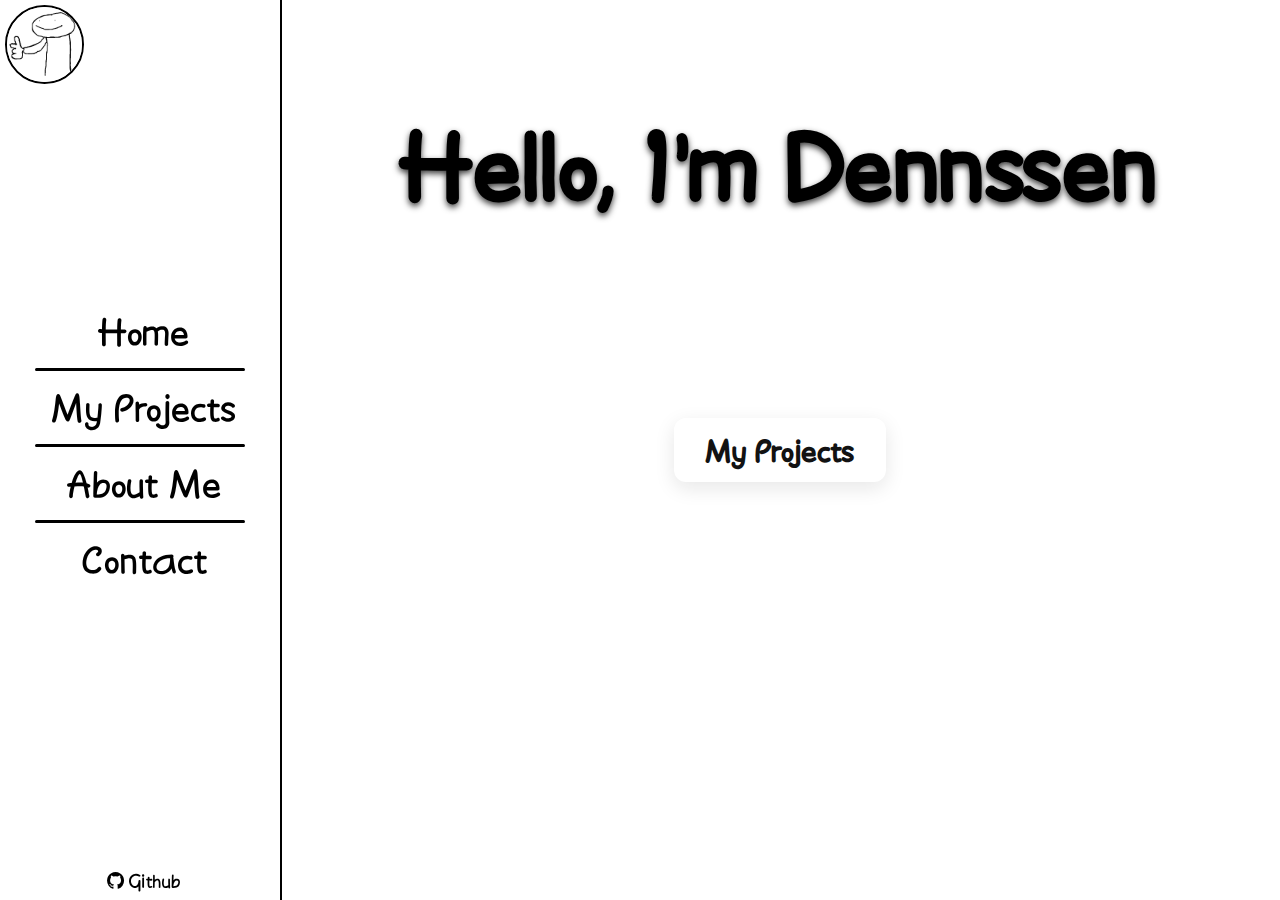
<file: index.html>
<!DOCTYPE html>
<html lang="en">

<head>
    <meta charset="UTF-8">
    <meta name="viewport" content="width=device-width, initial-scale=1.0">
    <link rel="stylesheet" href="index.css">
    <link rel="stylesheet" href="https://cdnjs.cloudflare.com/ajax/libs/font-awesome/4.7.0/css/font-awesome.min.css">
    <title>Dennssen | Portfolio</title>
</head>

<body>
    <div class="sidenav">
        <img src="Assets/Images/Profile Picture.png" alt="Profile Picture">
        <a href="index.html" style="margin-top: 100%;">Home</a>
        <div class="seperator"></div>
        <a href="#">My Projects</a>
        <div class="seperator"></div>
        <a href="#">About Me</a>
        <div class="seperator"></div>
        <a href="#">Contact</a>
        <div id="bottom">
            <a href="https://github.com/dennssen"><i class="fa">&#xf09b;</i> Github</a>
        </div>
    </div>

    <div class="main">
        <h1>Hello, I'm Dennssen</h1>
        <div style="margin: 0 auto;">
            <a href="#">My Projects</a>
        </div>
    </div>
</body>

</html>
</file>
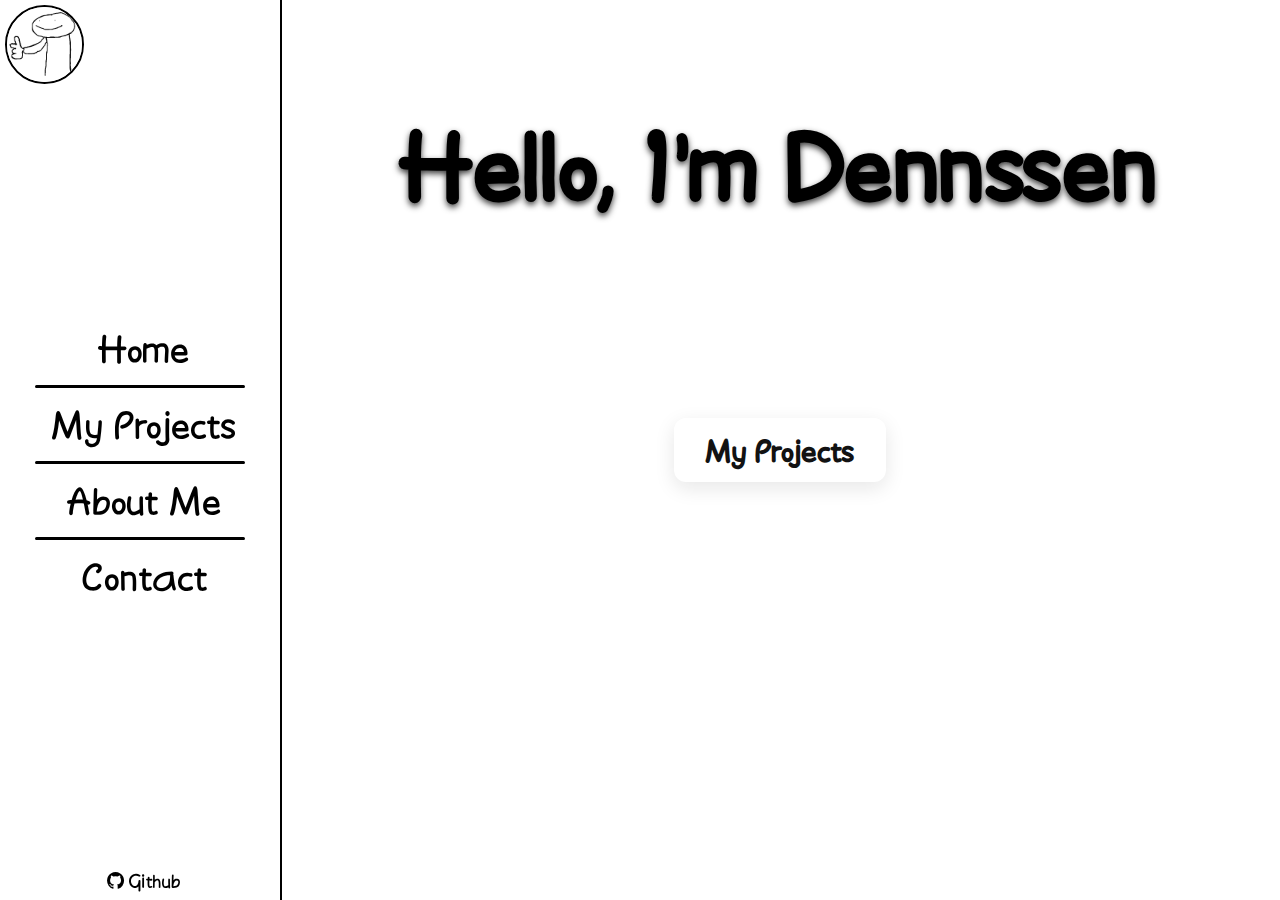
<file: Pages/Home/index.html>
<!DOCTYPE html>
<html lang="en">

<head>
    <meta charset="UTF-8">
    <meta name="viewport" content="width=device-width, initial-scale=1.0">
    <link rel="stylesheet" href="index.css">
    <link rel="stylesheet" href="https://cdnjs.cloudflare.com/ajax/libs/font-awesome/4.7.0/css/font-awesome.min.css">
    <title>Dennssen | Portfolio</title>
</head>

<body>
    <div class="sidenav">
        <a href="#"><img src="../../Assets/Images/Profile Picture.png" alt="Profile Picture"></a>
        <a href="index.html" style="margin-top: 100%;">Home</a>
        <div class="seperator"></div>
        <a href="../Projects/projects.html">My Projects</a>
        <div class="seperator"></div>
        <a href="#">About Me</a>
        <div class="seperator"></div>
        <a href="#">Contact</a>
        <div id="bottom">
            <a href="https://github.com/dennssen"><i class="fa">&#xf09b;</i> Github</a>
        </div>
    </div>

    <div class="main">
        <h1>Hello, I'm Dennssen</h1>
        <div style="margin: 0 auto;">
            <a href="../Projects/projects.html">My Projects</a>
        </div>
    </div>
</body>

</html>
</file>
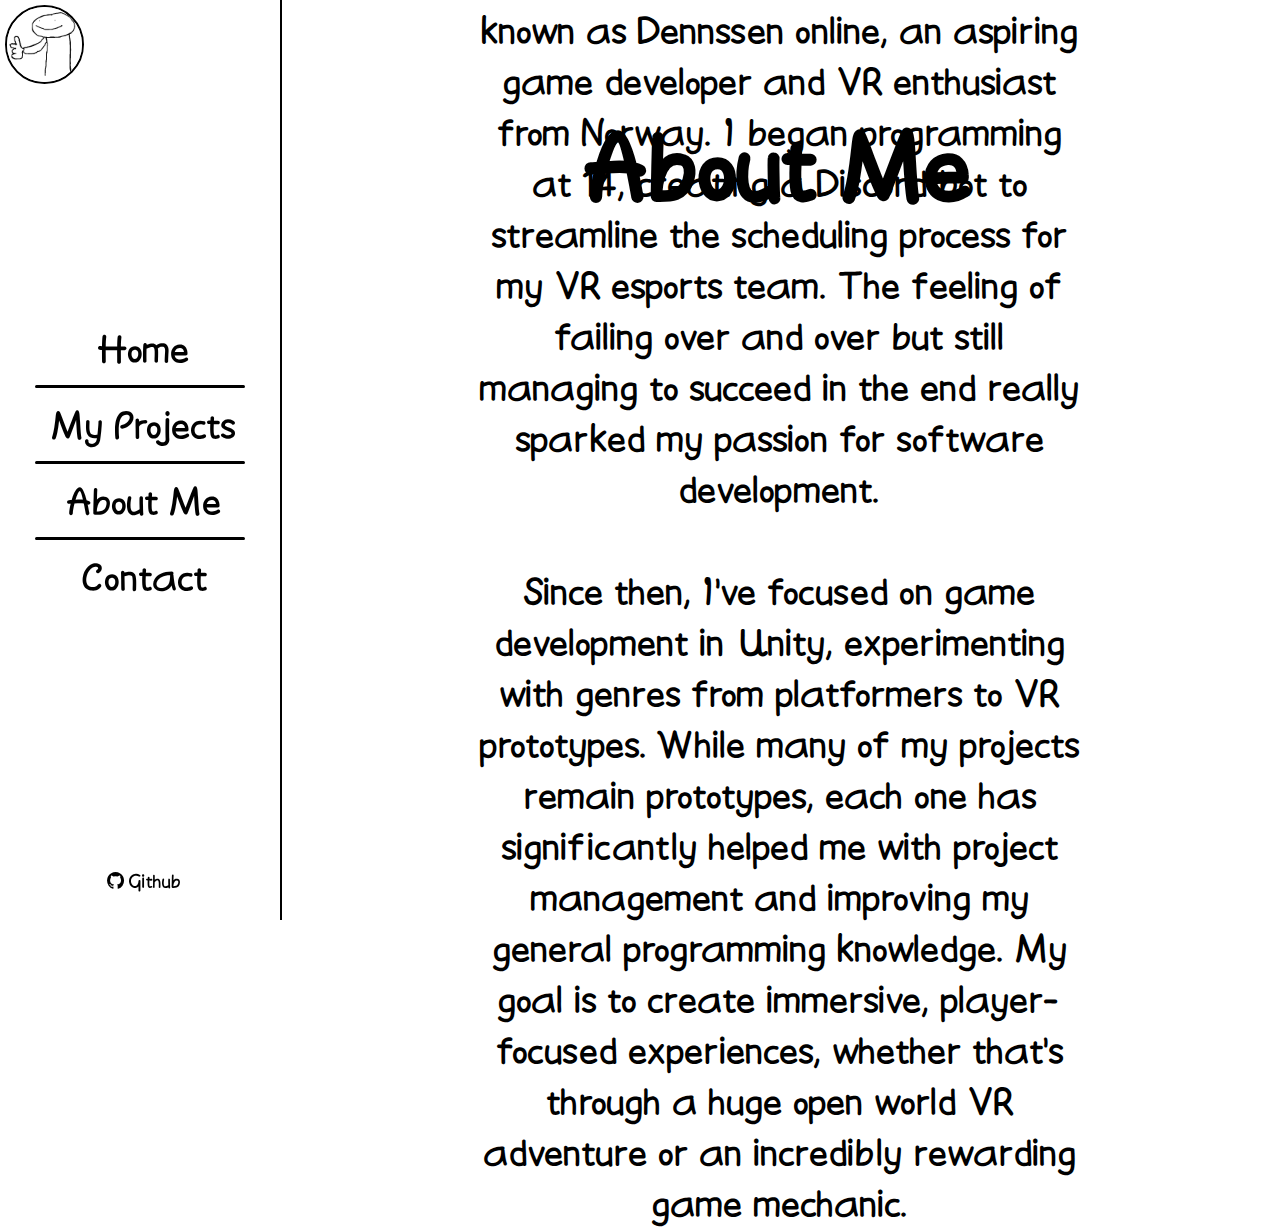
<file: Pages/About Me/aboutMe.html>
<!DOCTYPE html>
<html lang="en">

<head>
    <meta http-equiv="content-type" content="text/html; charset=UTF-8">
    <meta charset="UTF-8">
    <meta name="viewport" content="width=device-width, initial-scale=1.0">
    <link rel="stylesheet" href="aboutMe.css">
    <link rel="stylesheet" href="https://cdnjs.cloudflare.com/ajax/libs/font-awesome/4.7.0/css/font-awesome.min.css">
    <title>Dennssen | About Me</title>
</head>

<body>
    <div class="main">
        <h1>About Me</h1>
        <p>Hello! I'm Dennis Thomassen also known as Dennssen online, an aspiring game developer and VR enthusiast from
            Norway. I began programming at 14, creating a Discord bot to streamline the scheduling process for my VR
            esports team. The feeling of failing over and over but still managing to succeed in the end really sparked
            my passion for software development. <br> <br> Since then, I've focused on game development in Unity,
            experimenting with genres from platformers to VR prototypes. While many of my projects remain prototypes,
            each one has significantly helped me with project management and improving my general programming knowledge.
            My goal is to create immersive, player-focused experiences, whether that's through a huge open world VR
            adventure or an incredibly rewarding game mechanic.</p>
    </div>
    <div class="sidenav">
        <a href="aboutMe.html"><img src="../../Assets/Images/Profile Picture.png" alt="Profile Picture"></a>
        <a href="../../index.html" style="margin-top: 100%;">Home</a>
        <div class="seperator"></div>
        <a href="../Projects/projects.html">My Projects</a>
        <div class="seperator"></div>
        <a href="aboutMe.html">About Me</a>
        <div class="seperator"></div>
        <a href="../Contact/contact.html">Contact</a>
        <div id="bottom">
            <a href="https://github.com/dennssen"><i class="fa"></i> Github</a>
        </div>
    </div>

</body>

</html>
</file>
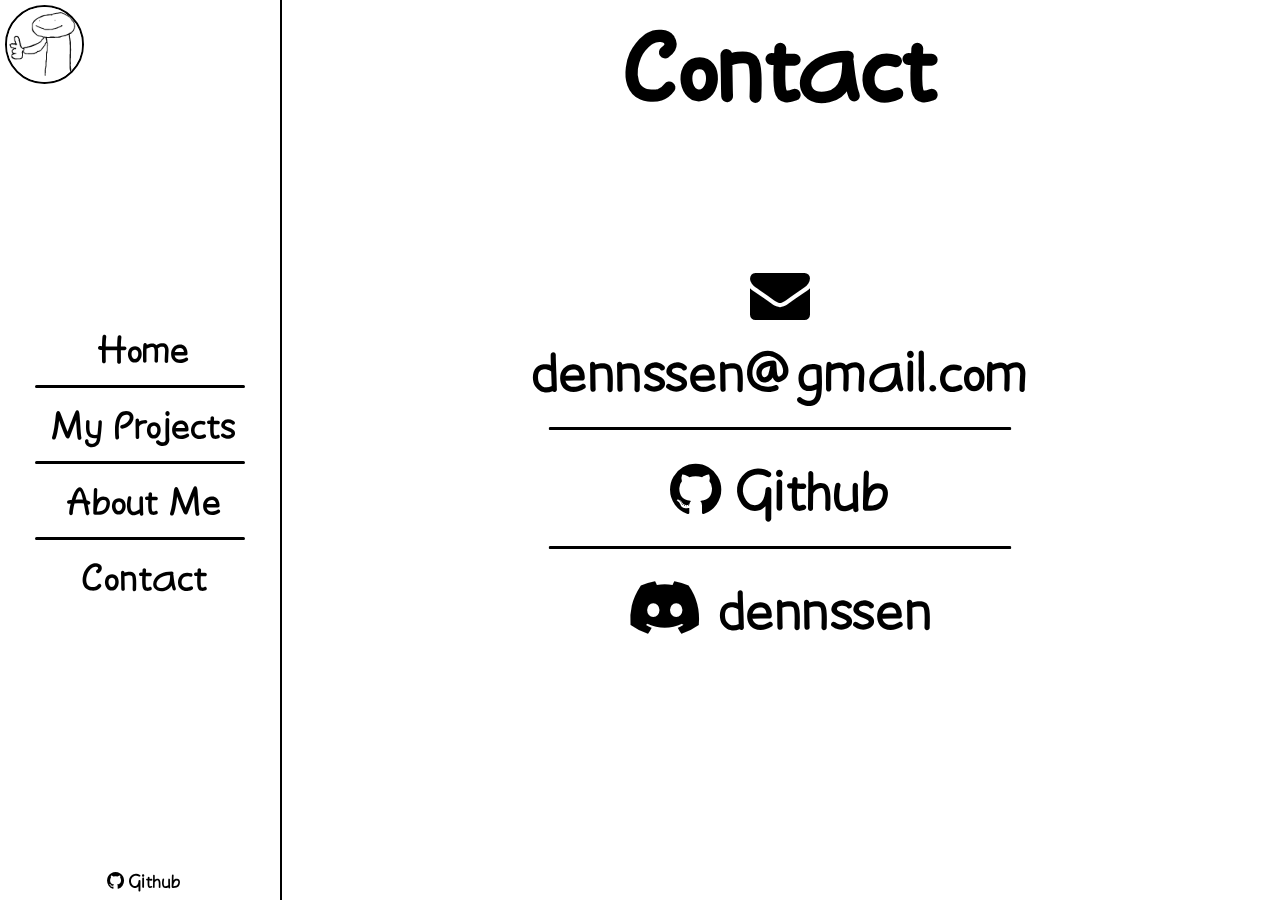
<file: Pages/Contact/contact.html>
<!DOCTYPE html>
<html lang="en">

<head>
    <meta charset="UTF-8">
    <meta name="viewport" content="width=device-width, initial-scale=1.0">
    <link rel="stylesheet" href="contact.css">
    <link rel="stylesheet" href="https://cdnjs.cloudflare.com/ajax/libs/font-awesome/6.7.2/css/all.min.css">
    <link rel="stylesheet" href="https://cdnjs.cloudflare.com/ajax/libs/font-awesome/4.7.0/css/font-awesome.min.css">
    <title>Dennssen | Contact</title>
</head>

<body>
    <div class="main">
        <h1>Contact</h1>
        <div class="contactList">
            <a href="mailto:dennssen@gmail.com"><i class="fa">&#xf0e0;</i> dennssen@gmail.com</a>
            <div class="seperator"></div>
            <a href="https://github.com/dennssen"><i class="fa fa-github"></i> Github</a>
            <div class="seperator"></div>
            <a href="https://discord.com/users/618826351033581608"><i class='fab'>&#xf392;</i> dennssen</a>
        </div>
    </div>
    <div class="sidenav">
        <a href="../About Me/aboutMe.html"><img src="../../Assets/Images/Profile Picture.png" alt="Profile Picture"></a>
        <a href="../../index.html" style="margin-top: 100%;">Home</a>
        <div class="seperator"></div>
        <a href="../Projects/projects.html">My Projects</a>
        <div class="seperator"></div>
        <a href="../About Me/aboutMe.html">About Me</a>
        <div class="seperator"></div>
        <a href="contact.html">Contact</a>
        <div id="bottom">
            <a href="https://github.com/dennssen"><i class="fa fa-github"></i> Github</a>
        </div>
    </div>
</body>

</html>
</file>
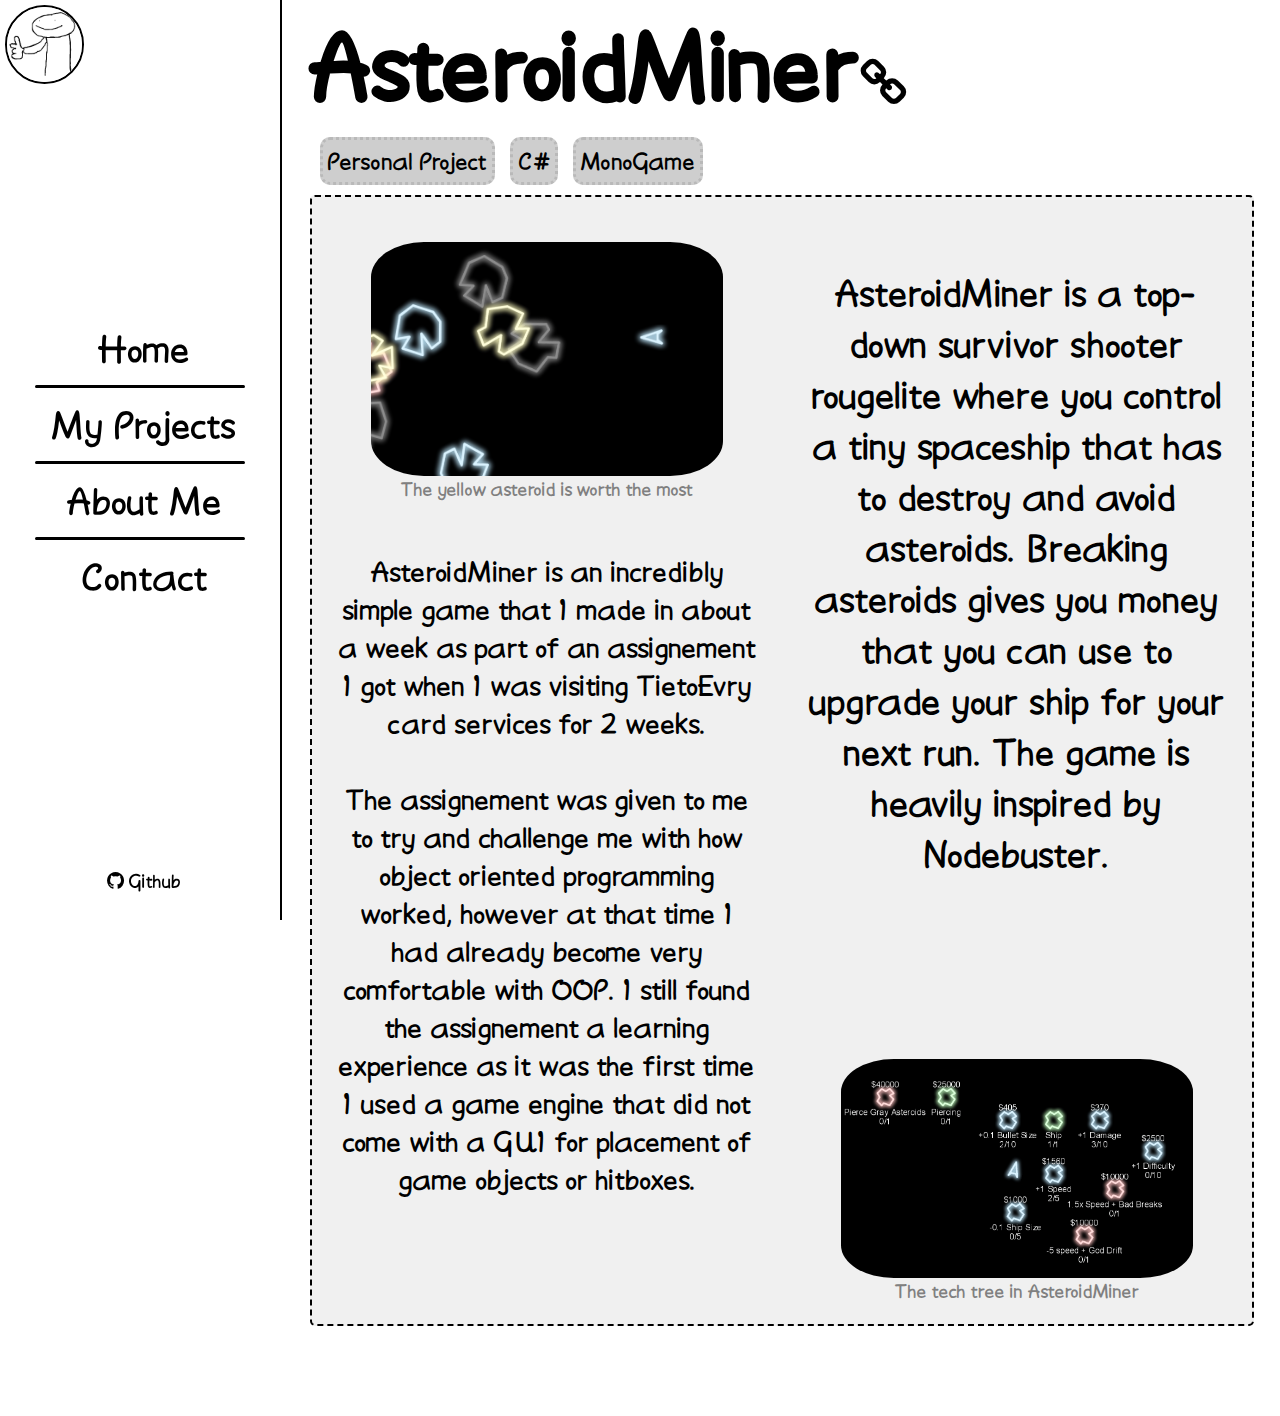
<file: Pages/Projects/AsteroidMiner/asteroidMiner.html>
<!DOCTYPE html>
<html lang="en">

<head>
    <meta charset="UTF-8">
    <meta name="viewport" content="width=device-width, initial-scale=1.0">
    <link rel="stylesheet" href="https://cdnjs.cloudflare.com/ajax/libs/font-awesome/4.7.0/css/font-awesome.min.css">
    <link rel="stylesheet" href="asteroidMiner.css">
    <title>Dennssen | AsteroidMiner</title>
</head>

<body>
    <div class="sidenav">
        <a href="../../About Me/aboutMe.html"><img src="../../../Assets/Images/Profile Picture.png"
                alt="Profile Picture"></a>
        <a href="../../../index.html" style="margin-top: 100%;">Home</a>
        <div class="seperator"></div>
        <a href="../projects.html">My Projects</a>
        <div class="seperator"></div>
        <a href="../../About Me/aboutMe.html">About Me</a>
        <div class="seperator"></div>
        <a href="../../Contact/contact.html">Contact</a>
        <div id="bottom">
            <a href="https://github.com/dennssen"><i class="fa">&#xf09b;</i> Github</a>
        </div>
    </div>

    <div class="main">
        <h1>AsteroidMiner<a href="https://github.com/dennssen/AsteroidMiner/releases"><i class="fa fa-link"></i></a>
        </h1>
        <div class="tags">
            <div class="tag">
                <p>Personal Project</p>
            </div>
            <div class="tag">
                <p>C#</p>
            </div>
            <div class="tag">
                <p>MonoGame</p>
            </div>
        </div>
        <div class="container">
            <div class="left">
                <img src="../../../Assets/Images/AsteroidMiner/Playing.png" alt="" style="width: 100%; height: auto;">
                <p class="desc">The yellow asteroid is worth the most</p>
                <p style="font-size: 30px; margin: 50px 25px">
                    AsteroidMiner is an incredibly simple game that I made in about a week as part of an assignement I
                    got when I was visiting TietoEvry card services for 2 weeks. <br> <br>

                    The assignement was given to me to try and challenge me with how object oriented programming worked,
                    however at that time I had already become very comfortable with OOP. I still found the assignement a
                    learning experience as it was the first time I used a game engine that did not come with a GUI for
                    placement of game objects or hitboxes.
                </p>
            </div>
            <div class="right">
                <p style="font-size: 40px; margin: 50px 25px">AsteroidMiner is a top-down survivor shooter rougelite
                    where you control a tiny spaceship that has to destroy and avoid asteroids. Breaking asteroids gives
                    you money that you can use to upgrade your ship for your next run. The game is heavily inspired by
                    Nodebuster.
                </p>

                <img src="../../../Assets/Images/AsteroidMiner/Tech-Tree.png" alt=""
                    style="width: 100%; height: auto; margin-top: 20vh;">
                <p class="desc">The tech tree in AsteroidMiner</p>
            </div>
        </div>
    </div>
</body>

</html>
</file>
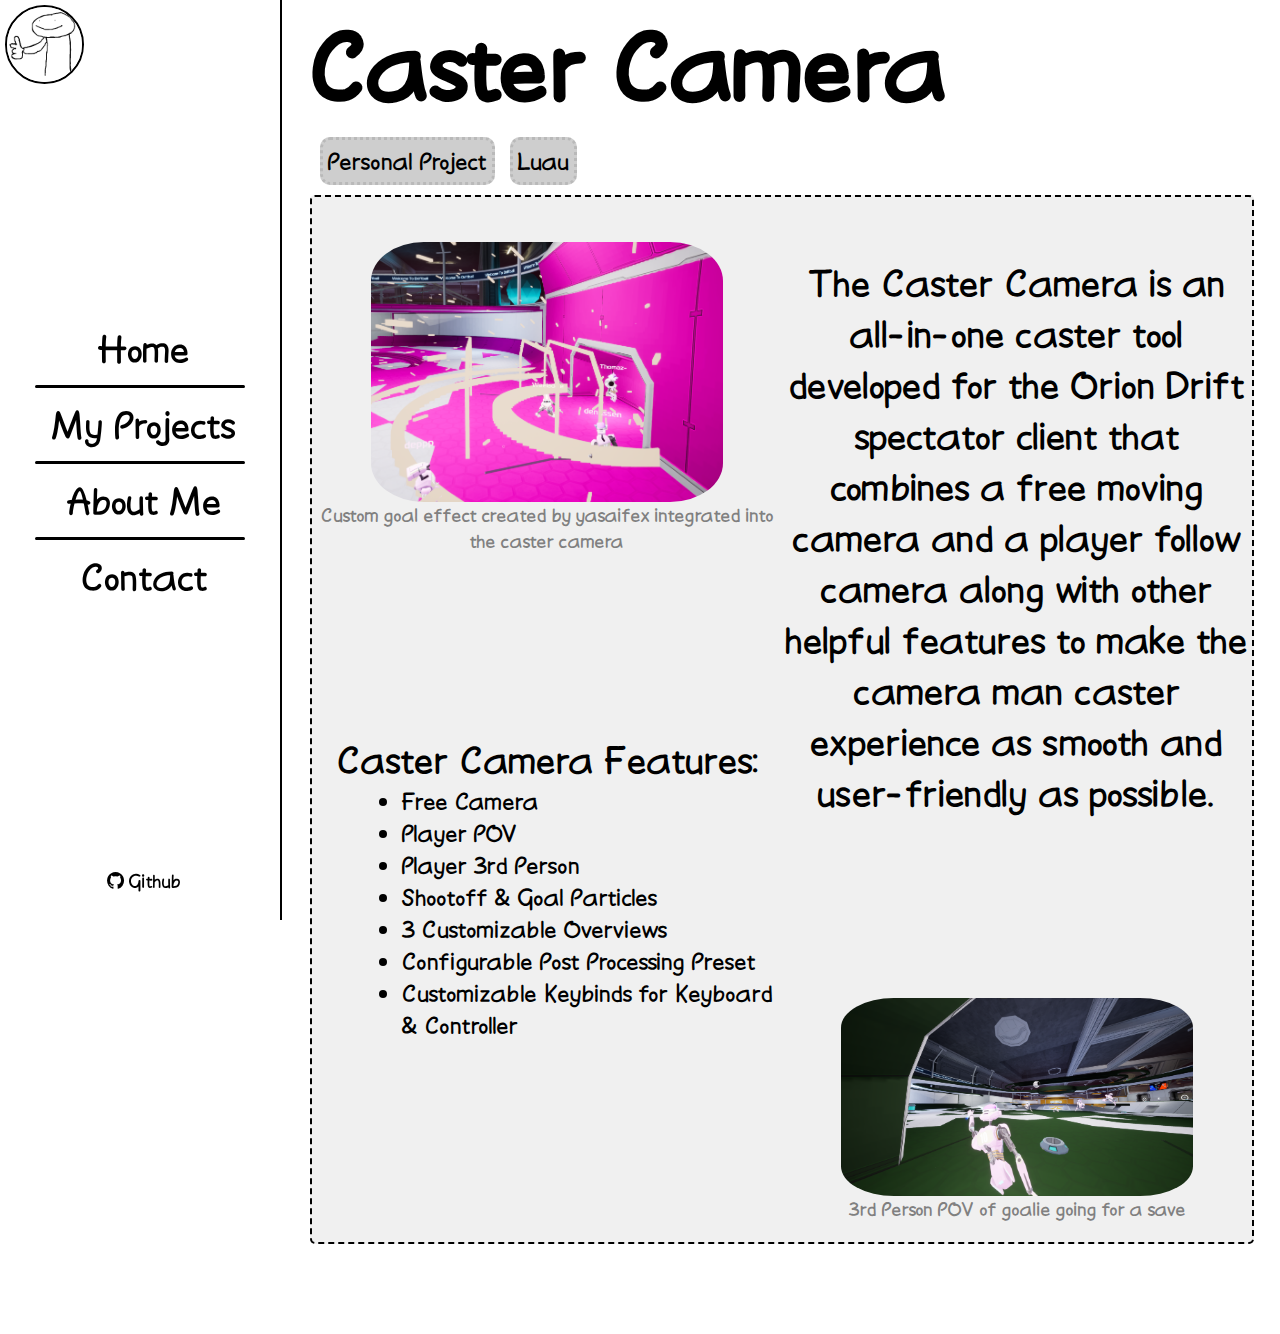
<file: Pages/Projects/Caster Camera/caster-camera.html>
<!DOCTYPE html>
<html lang="en">

<head>
    <meta charset="UTF-8">
    <meta name="viewport" content="width=device-width, initial-scale=1.0">
    <link rel="stylesheet" href="https://cdnjs.cloudflare.com/ajax/libs/font-awesome/4.7.0/css/font-awesome.min.css">
    <link rel="stylesheet" href="caster-camera.css">
    <title>Dennssen | Caster Camera</title>
</head>

<body>
    <div class="sidenav">
        <a href="#"><img src="../../../Assets/Images/Profile Picture.png" alt="Profile Picture"></a>
        <a href="../../../index.html" style="margin-top: 100%;">Home</a>
        <div class="seperator"></div>
        <a href="../projects.html">My Projects</a>
        <div class="seperator"></div>
        <a href="#">About Me</a>
        <div class="seperator"></div>
        <a href="#">Contact</a>
        <div id="bottom">
            <a href="https://github.com/dennssen"><i class="fa">&#xf09b;</i> Github</a>
        </div>
    </div>

    <div class="main">
        <h1>Caster Camera</h1>
        <div class="tags">
            <div class="tag">
                <p>Personal Project</p>
            </div>
            <div class="tag">
                <p>Luau</p>
            </div>
        </div>
        <div class="container">
            <div class="left">
                <img src="../../../Assets/Images/Caster Camera/Goal Explosion.webp" alt="Goal Explosion"
                    style="width: 100%; height: auto;">
                <p class="desc">Custom goal effect created by yasaifex integrated into the caster camera</p>
                <div style="margin-left: 25px;">
                    <p style="font-size: 40px; margin-top: 20vh; margin-bottom: 0; text-align: left;">Caster Camera
                        Features:
                    <ul style="margin: 0; margin-left: 25px; font-size: 25px;">
                        <li>Free Camera</li>
                        <li>Player POV</li>
                        <li>Player 3rd Person</li>
                        <li>Shootoff & Goal Particles</li>
                        <li>3 Customizable Overviews</li>
                        <li>Configurable Post Processing Preset</li>
                        <li>Customizable Keybinds for Keyboard & Controller</li>
                    </ul>
                    </p>
                </div>
            </div>
            <div class="right">
                <p style="font-size: 40px;">The Caster Camera is an all-in-one caster tool developed for the Orion
                    Drift spectator client that combines a free moving camera and a player follow camera along with
                    other helpful features to make the camera man caster experience as smooth and user-friendly as
                    possible.</p>

                <img src="../../../Assets/Images/Caster Camera/Save.webp" alt="Save"
                    style="width: 100%; height: auto; margin-top: 20vh;">
                <p class="desc">3rd Person POV of goalie going for a save</p>
            </div>
        </div>
    </div>
</body>

</html>
</file>
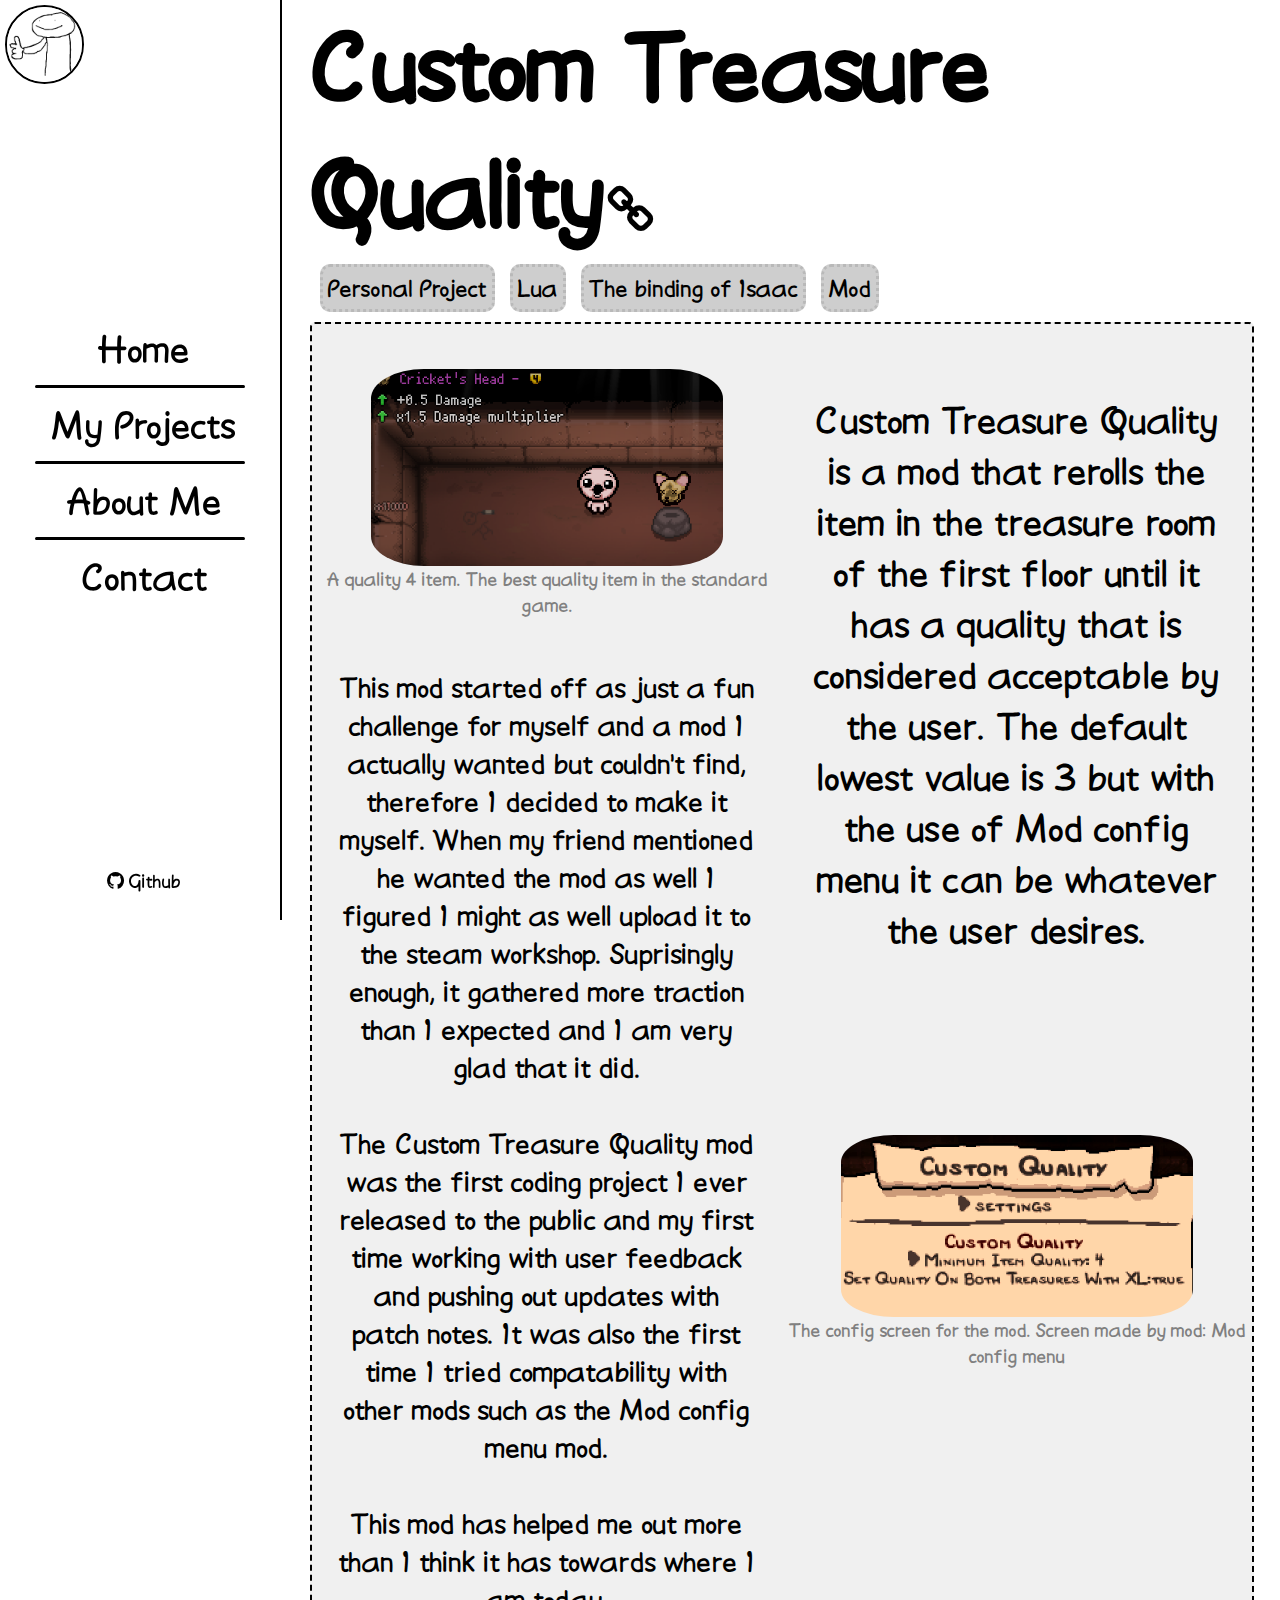
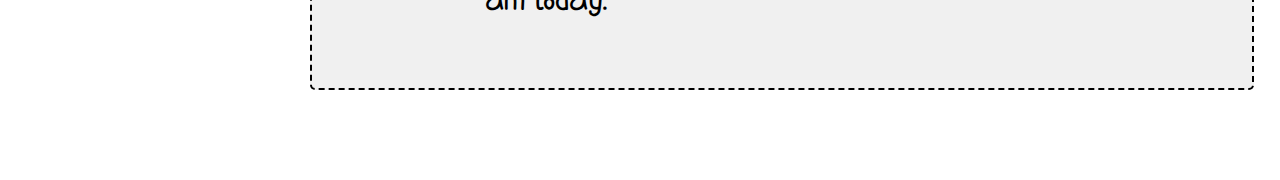
<file: Pages/Projects/Custom Treasure Quality/customTreasureQuality.html>
<!DOCTYPE html>
<html lang="en">

<head>
    <meta charset="UTF-8">
    <meta name="viewport" content="width=device-width, initial-scale=1.0">
    <link rel="stylesheet" href="https://cdnjs.cloudflare.com/ajax/libs/font-awesome/4.7.0/css/font-awesome.min.css">
    <link rel="stylesheet" href="customTreasureQuality.css">
    <title>Dennssen | Custom Treasure Quality</title>
</head>

<body>
    <div class="sidenav">
        <a href="../../About Me/aboutMe.html"><img src="../../../Assets/Images/Profile Picture.png"
                alt="Profile Picture"></a>
        <a href="../../../index.html" style="margin-top: 100%;">Home</a>
        <div class="seperator"></div>
        <a href="../projects.html">My Projects</a>
        <div class="seperator"></div>
        <a href="../../About Me/aboutMe.html">About Me</a>
        <div class="seperator"></div>
        <a href="../../Contact/contact.html">Contact</a>
        <div id="bottom">
            <a href="https://github.com/dennssen"><i class="fa">&#xf09b;</i> Github</a>
        </div>
    </div>

    <div class="main">
        <h1>Custom Treasure Quality<a href="https://steamcommunity.com/sharedfiles/filedetails/?id=3067713213"><i
                    class="fa fa-link"></i></a></h1>
        <div class="tags">
            <div class="tag">
                <p>Personal Project</p>
            </div>
            <div class="tag">
                <p>Lua</p>
            </div>
            <div class="tag">
                <p>The binding of Isaac</p>
            </div>
            <div class="tag">
                <p>Mod</p>
            </div>
        </div>
        <div class="container">
            <div class="left">
                <img src="../../../Assets/Images/Custom Treasure Quality/Mod Working.png" alt=""
                    style="width: 100%; height: auto;">
                <p class="desc">A quality 4 item. The best quality item in the standard game.</p>
                <p style="font-size: 30px; margin: 50px 25px">
                    This mod started off as just a fun challenge for myself
                    and a mod I actually wanted but couldn't find, therefore I decided to make it myself. When my
                    friend mentioned he wanted the mod as well I figured I might as well upload it to the steam
                    workshop.
                    Suprisingly enough, it gathered more traction than I expected and I am very glad that it did. <br>
                    <br>

                    The Custom Treasure Quality mod was the first coding project I ever released to the public and my
                    first time working with user feedback and pushing out updates with patch notes. It
                    was also the first time I tried compatability with other mods such as the Mod config menu mod.<br>
                    <br>

                    This mod has helped me out more than I think it has towards where I am today.
                </p>
            </div>
            <div class="right">
                <p style="font-size: 40px; margin: 50px 25px">
                    Custom Treasure Quality is a mod that rerolls the item in the treasure room of the first floor until
                    it has a quality that is considered acceptable by the user. The default lowest value is 3 but with
                    the use of Mod config menu it can be whatever the user desires.
                </p>

                <img src="../../../Assets/Images/Custom Treasure Quality/Mod Config.png" alt=""
                    style="width: 100%; height: auto; margin-top: 20vh;">
                <p class="desc">The config screen for the mod. Screen made by mod: Mod config menu</p>
            </div>
        </div>
    </div>
</body>

</html>
</file>
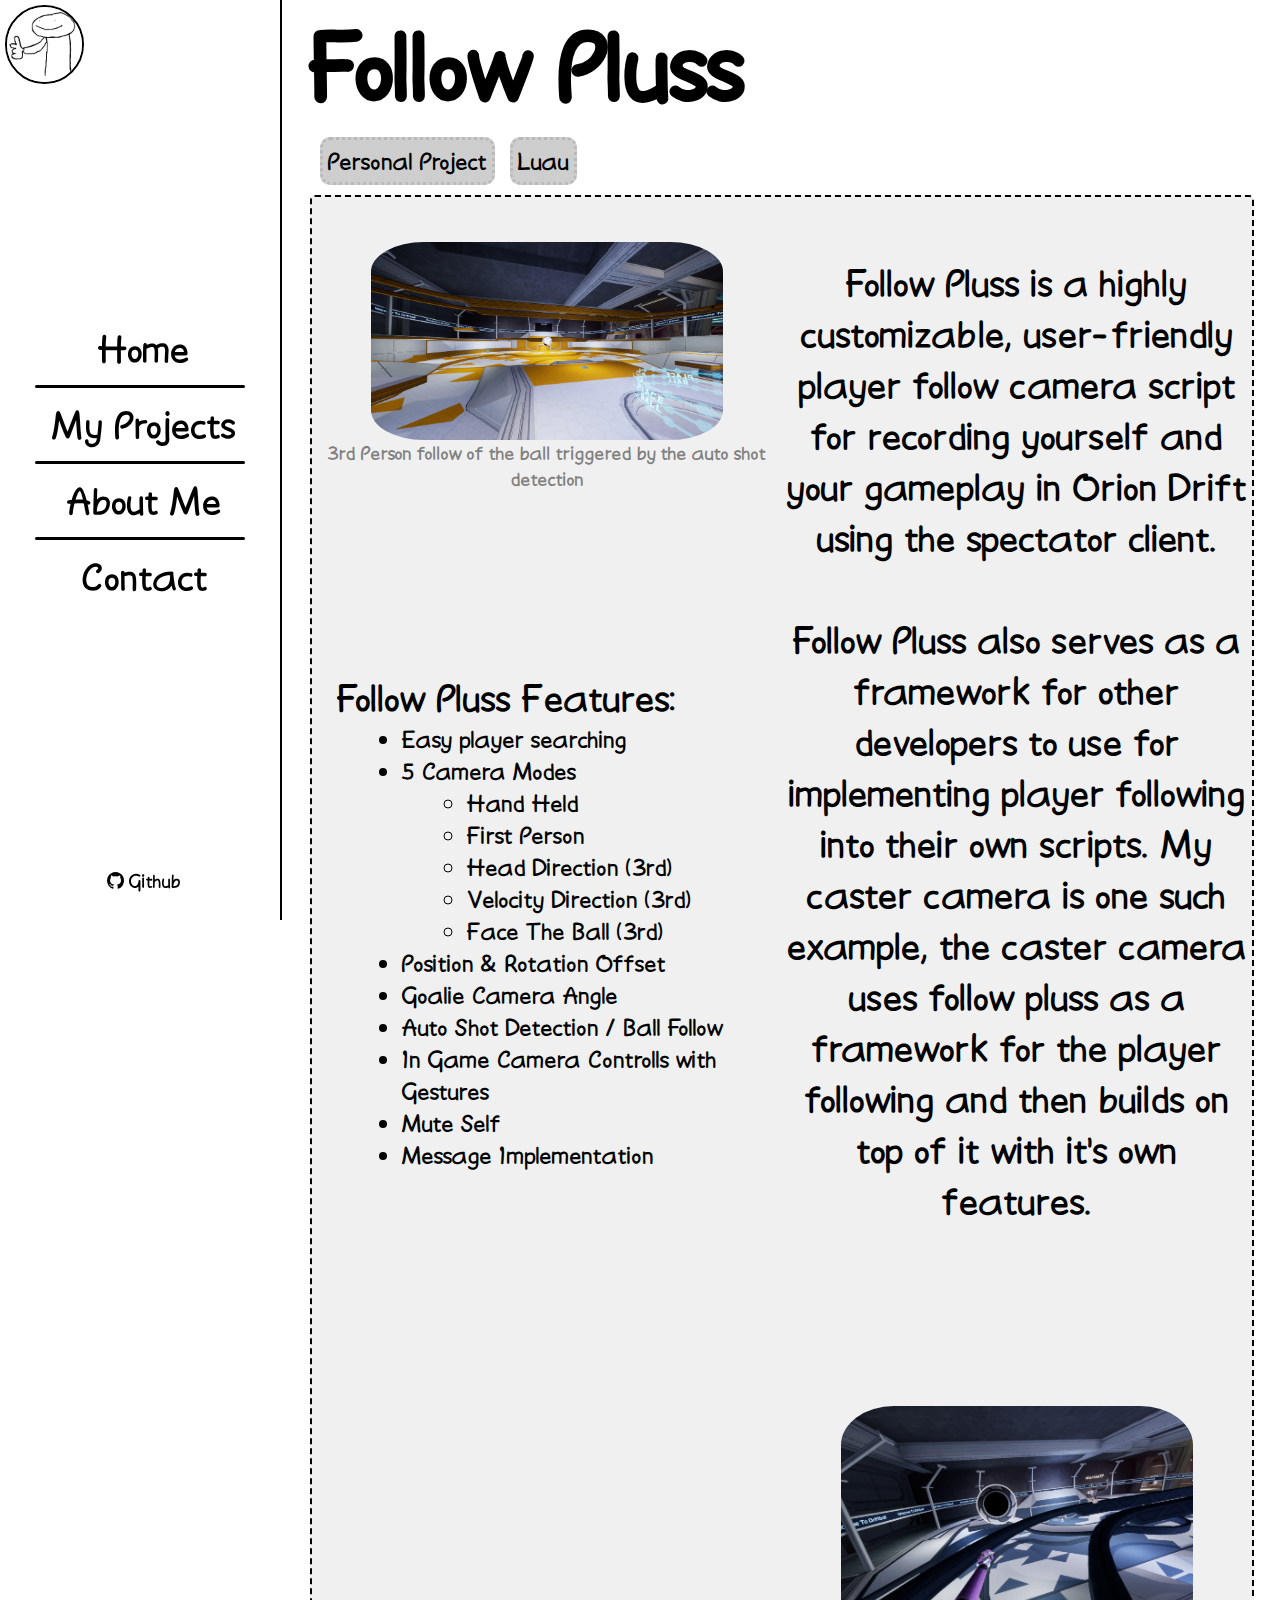
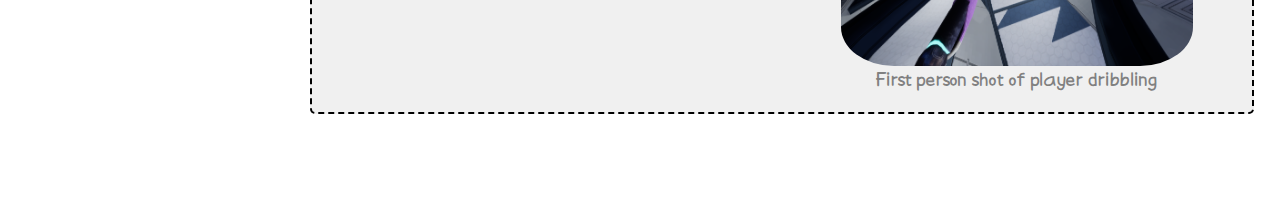
<file: Pages/Projects/Follow Pluss/follow-pluss.html>
<!DOCTYPE html>
<html lang="en">

<head>
    <meta charset="UTF-8">
    <meta name="viewport" content="width=device-width, initial-scale=1.0">
    <link rel="stylesheet" href="https://cdnjs.cloudflare.com/ajax/libs/font-awesome/4.7.0/css/font-awesome.min.css">
    <link rel="stylesheet" href="follow-pluss.css">
    <title>Dennssen | Follow Pluss</title>
</head>

<body>
    <div class="sidenav">
        <a href="../../About Me/aboutMe.html"><img src="../../../Assets/Images/Profile Picture.png"
                alt="Profile Picture"></a>
        <a href="../../../index.html" style="margin-top: 100%;">Home</a>
        <div class="seperator"></div>
        <a href="../projects.html">My Projects</a>
        <div class="seperator"></div>
        <a href="../../About Me/aboutMe.html">About Me</a>
        <div class="seperator"></div>
        <a href="#">Contact</a>
        <div id="bottom">
            <a href="https://github.com/dennssen"><i class="fa">&#xf09b;</i> Github</a>
        </div>
    </div>

    <div class="main">
        <h1>Follow Pluss</h1>
        <div class="tags">
            <div class="tag">
                <p>Personal Project</p>
            </div>
            <div class="tag">
                <p>Luau</p>
            </div>
        </div>
        <div class="container">
            <div class="left">
                <img src="../../../Assets/Images/Follow Pluss/ball-follow.webp" alt="Goal Explosion"
                    style="width: 100%; height: auto;">
                <p class="desc">3rd Person follow of the ball triggered by the auto shot detection</p>
                <div style="margin-left: 25px;">
                    <p style="font-size: 40px; margin-top: 20vh; margin-bottom: 0; text-align: left;">Follow Pluss
                        Features:
                    <ul style="margin: 0; margin-left: 25px; font-size: 25px;">
                        <li>Easy player searching</li>
                        <li>5 Camera Modes <ul style="margin: 0; margin-left: 25px; font-size: 25px;">
                                <li>Hand Held</li>
                                <li>First Person</li>
                                <li>Head Direction (3rd)</li>
                                <li>Velocity Direction (3rd)</li>
                                <li>Face The Ball (3rd)</li>
                            </ul>
                        </li>
                        <li>Position & Rotation Offset</li>
                        <li>Goalie Camera Angle</li>
                        <li>Auto Shot Detection / Ball Follow</li>
                        <li>In Game Camera Controlls with Gestures</li>
                        <li>Mute Self</li>
                        <li>Message Implementation</li>
                    </ul>
                    </p>
                </div>
            </div>
            <div class="right">
                <p style="font-size: 40px;">Follow Pluss is a highly customizable, user-friendly player follow camera
                    script for recording yourself and your gameplay in Orion Drift using the spectator client.<br><br>

                    Follow Pluss also serves as a framework for other developers to use for implementing player
                    following into their own scripts. My caster camera is one such example, the caster camera uses
                    follow pluss as a framework for the player following and then builds on top of it with it's own
                    features.
                </p>

                <img src="../../../Assets/Images/Follow Pluss/starkie-clipped.webp" alt="Save"
                    style="width: 100%; height: auto; margin-top: 20vh;">
                <p class="desc">First person shot of player dribbling</p>
            </div>
        </div>
    </div>
</body>

</html>
</file>
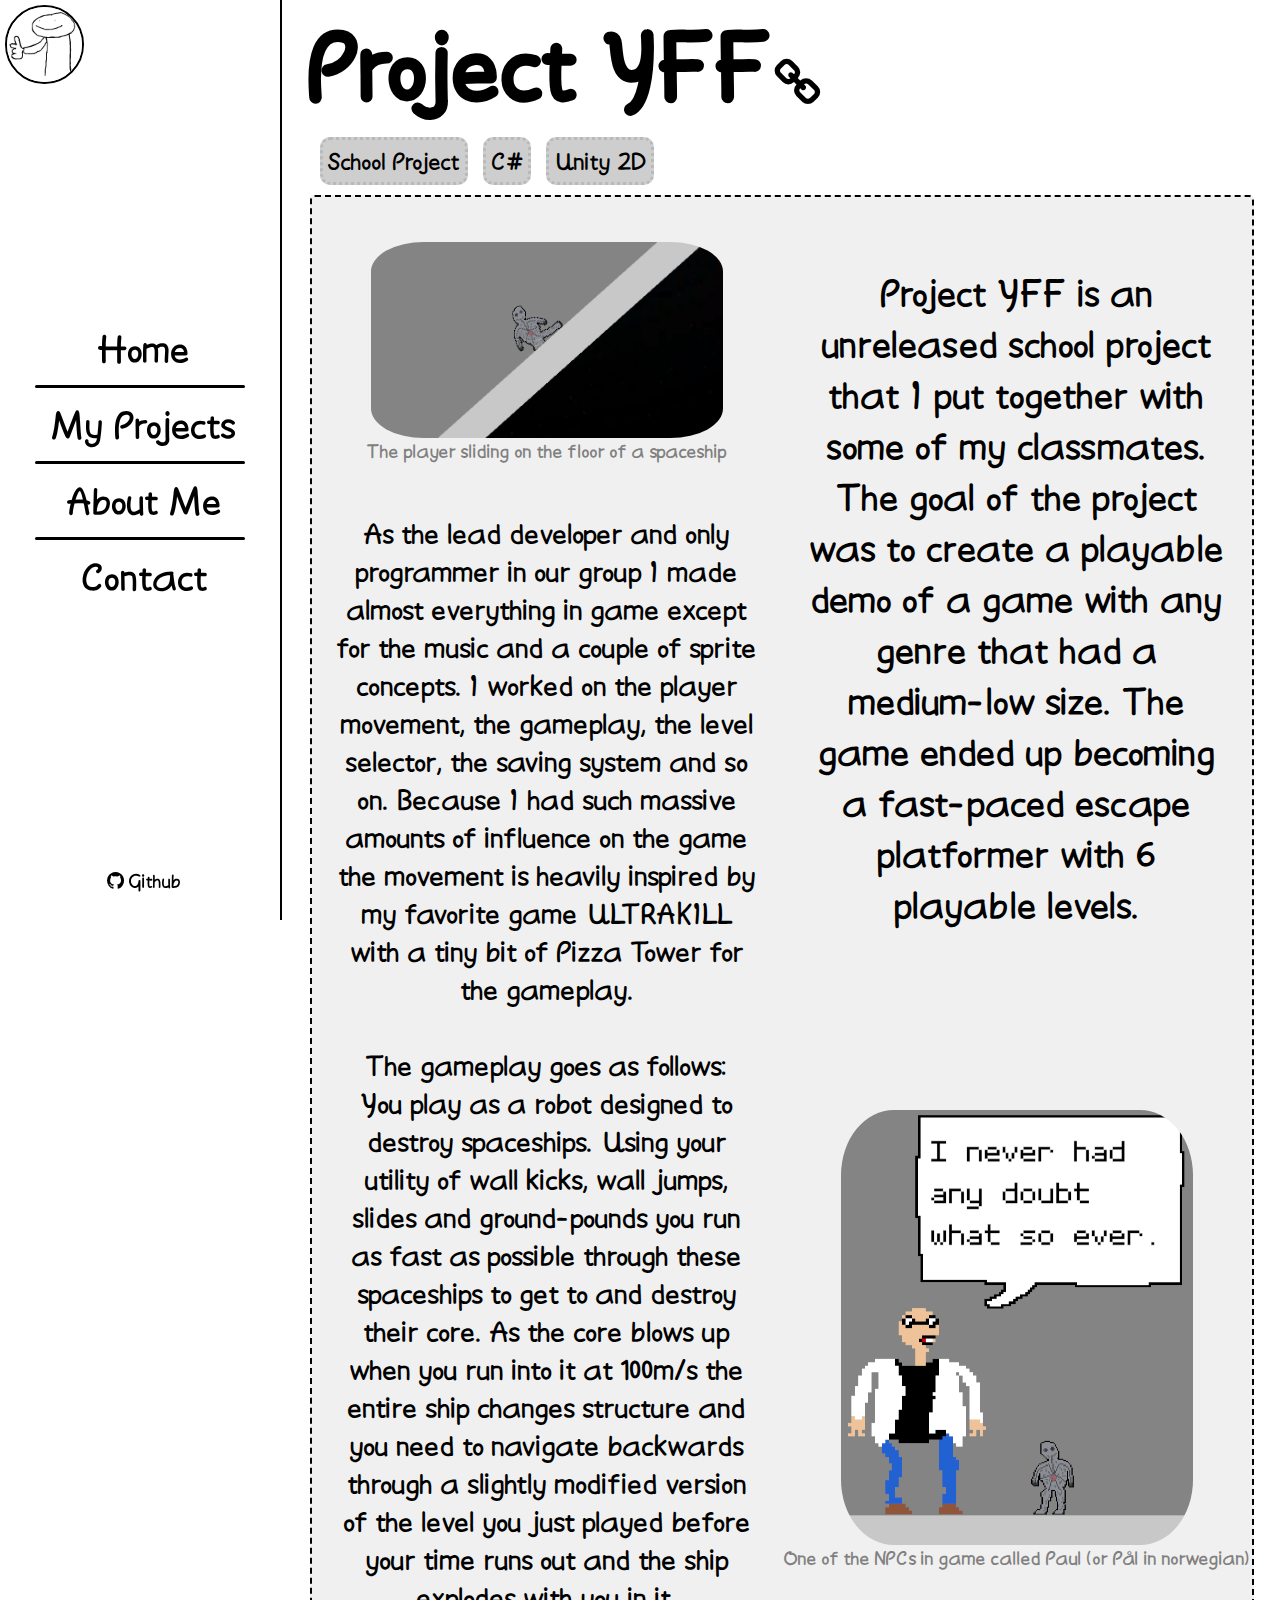
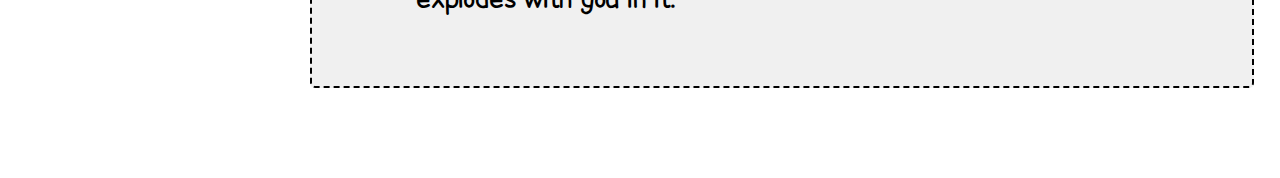
<file: Pages/Projects/Project YFF/project-yff.html>
<!DOCTYPE html>
<html lang="en">

<head>
    <meta charset="UTF-8">
    <meta name="viewport" content="width=device-width, initial-scale=1.0">
    <link rel="stylesheet" href="https://cdnjs.cloudflare.com/ajax/libs/font-awesome/4.7.0/css/font-awesome.min.css">
    <link rel="stylesheet" href="project-yff.css">
    <title>Dennssen | Project YFF</title>
</head>

<body>
    <div class="sidenav">
        <a href="../../About Me/aboutMe.html"><img src="../../../Assets/Images/Profile Picture.png"
                alt="Profile Picture"></a>
        <a href="../../../index.html" style="margin-top: 100%;">Home</a>
        <div class="seperator"></div>
        <a href="../projects.html">My Projects</a>
        <div class="seperator"></div>
        <a href="../../About Me/aboutMe.html">About Me</a>
        <div class="seperator"></div>
        <a href="../../Contact/contact.html">Contact</a>
        <div id="bottom">
            <a href="https://github.com/dennssen"><i class="fa">&#xf09b;</i> Github</a>
        </div>
    </div>

    <div class="main">
        <h1>Project YFF<a href="https://github.com/dennssen/Project-YFF/releases/tag/v1.0.0"><i
                    class="fa fa-link"></i></a></h1>
        <div class="tags">
            <div class="tag">
                <p>School Project</p>
            </div>
            <div class="tag">
                <p>C#</p>
            </div>
            <div class="tag">
                <p>Unity 2D</p>
            </div>
        </div>
        <div class="container">
            <div class="left">
                <img src="../../../Assets/Images/Project YFF/Sliding.png" alt="" style="width: 100%; height: auto;">
                <p class="desc">The player sliding on the floor of a spaceship</p>
                <p style="font-size: 30px; margin: 50px 25px">
                    As the lead developer and only programmer in our group I made almost everything in game except for
                    the music and a couple of sprite concepts. I worked on the player movement, the gameplay, the level
                    selector, the saving system and so on. Because I had such massive amounts of influence on the
                    game the movement is heavily inspired by my favorite game ULTRAKILL with a tiny bit of Pizza Tower
                    for the gameplay. <br><br>

                    The gameplay goes as follows: <br>
                    You play as a robot designed to destroy spaceships. Using your utility of wall kicks, wall jumps,
                    slides and ground-pounds you run as fast as possible through these spaceships to get to and destroy
                    their core. As the core blows up when you run into it at 100m/s the entire ship changes structure
                    and you need to navigate backwards through a slightly modified version of the level you just played
                    before your time runs out and the ship explodes with you in it.
                </p>
            </div>
            <div class="right">
                <p style="font-size: 40px; margin: 50px 25px">Project YFF is an unreleased school project that I put
                    together with some of my classmates. The goal of the project was to create a playable demo of a game
                    with any genre that had a medium-low size. The game ended up becoming a fast-paced escape platformer
                    with 6 playable levels.
                </p>

                <img src="../../../Assets/Images/Project YFF/Zero Doubt.png" alt=""
                    style="width: 100%; height: auto; margin-top: 20vh;">
                <p class="desc">One of the NPCs in game called Paul (or Pål in norwegian)</p>
            </div>
        </div>
    </div>
</body>

</html>
</file>
<file: index.css>
@font-face {
    font-family: moyudan;
    src: url(Assets/Fonts/moyudan.regular.ttf);
}

body {
    font-family: moyudan;
    margin: 0;
}

:root {
    --sidenav-size: 280px;
}

.sidenav {
    height: 100%;
    width: var(--sidenav-size);
    position: fixed;
    z-index: 1;
    top: 0;
    left: 0;
    overflow-x: hidden;
    padding-top: 20px;
    border-right: 2px black solid;
}

.sidenav img {
    position: absolute;
    top: 0;
    left: 0;
    margin: 5px;
    border-radius: 50%;
    border: 2px black solid;
    width: 75px;
    height: 75px;
}

.sidenav a {
    padding: 6px 8px 6px 16px;
    margin-bottom: 5px;
    margin-top: 5px;
    text-align: center;
    text-decoration: none;
    font-size: 40px;
    color: black;
    display: block;
}

.sidenav a:hover {
    color: #808080;
}

.sidenav #bottom {
    position: absolute;
    bottom: 15px;
    left: 0;
    right: 0;
    text-align: center;
}

.sidenav #bottom a {
    font-size: 20px;
}

.seperator {
    margin: 0 auto;
    width: 75%;
    border-top: 3px black solid;
    border-radius: 5px;
}

.main {
    position: relative;
    margin-left: var(--sidenav-size);
    padding: 0px 10px;
    height: 100vh;
}

.main h1 {
    margin: 0;
    text-shadow: 0px 3px 6px rgb(61, 61, 61);
    text-align: center;
    font-size: 100px;
    position: relative;
    top: 100px;
}

/* CSS */
.main a {
    margin-bottom: 25px;
    position: absolute;
    top: 50%;
    left: 50%;
    -ms-transform: translate(-50%, -50%);
    transform: translate(-50%, -50%);
    background-color: #fff;
    border-radius: 12px;
    box-shadow: transparent 0 0 0 3px, rgba(18, 18, 18, .1) 0 6px 20px;
    box-sizing: border-box;
    color: #121212;
    cursor: pointer;
    flex: 1 1 auto;
    font-size: 2rem;
    font-weight: 700;
    line-height: 1;
    outline: none;
    padding: 1rem 2rem;
    text-align: center;
    text-decoration: none;
    transition: box-shadow .2s, -webkit-box-shadow .2s;
    white-space: nowrap;
    border: 0;
    user-select: none;
    -webkit-user-select: none;
    touch-action: manipulation;
}

.main a:hover {
    box-shadow: #121212 0 0 0 3px, transparent 0 0 0 0;
}

@media screen and (max-height: 450px) {
    .sidenav {
        padding-top: 15px;
    }

    .sidenav a {
        font-size: 18px;
    }
}
</file>
<file: Pages/Home/index.css>
@font-face {
    font-family: moyudan;
    src: url(../../Assets/Fonts/moyudan.regular.ttf);
}

body {
    font-family: moyudan;
    margin: 0;
}

:root {
    --sidenav-size: 280px;
}

.sidenav {
    height: 100%;
    width: var(--sidenav-size);
    position: fixed;
    z-index: 1;
    top: 0;
    left: 0;
    overflow-x: hidden;
    padding-top: 20px;
    border-right: 2px black solid;
}

.sidenav img {
    position: absolute;
    top: 0;
    left: 0;
    margin: 5px;
    border-radius: 50%;
    border: 2px black solid;
    width: 75px;
    height: 75px;
}

.sidenav a {
    padding: 6px 8px 6px 16px;
    margin-bottom: 5px;
    margin-top: 5px;
    text-align: center;
    text-decoration: none;
    font-size: 40px;
    color: black;
    display: block;
}

.sidenav a:hover {
    color: #808080;
}

.sidenav #bottom {
    position: absolute;
    bottom: 15px;
    left: 0;
    right: 0;
    text-align: center;
}

.sidenav #bottom a {
    font-size: 20px;
}

.seperator {
    margin: 0 auto;
    width: 75%;
    border-top: 3px black solid;
    border-radius: 5px;
}

.main {
    position: relative;
    margin-left: var(--sidenav-size);
    padding: 0px 10px;
    height: 100vh;
}

.main h1 {
    margin: 0;
    text-shadow: 0px 3px 6px rgb(61, 61, 61);
    text-align: center;
    font-size: 100px;
    position: relative;
    top: 100px;
}

/* CSS */
.main a {
    margin-bottom: 25px;
    position: absolute;
    top: 50%;
    left: 50%;
    -ms-transform: translate(-50%, -50%);
    transform: translate(-50%, -50%);
    background-color: #fff;
    border-radius: 12px;
    box-shadow: transparent 0 0 0 3px, rgba(18, 18, 18, .1) 0 6px 20px;
    box-sizing: border-box;
    color: #121212;
    cursor: pointer;
    flex: 1 1 auto;
    font-size: 2rem;
    font-weight: 700;
    line-height: 1;
    outline: none;
    padding: 1rem 2rem;
    text-align: center;
    text-decoration: none;
    transition: box-shadow .2s, -webkit-box-shadow .2s;
    white-space: nowrap;
    border: 0;
    user-select: none;
    -webkit-user-select: none;
    touch-action: manipulation;
}

.main a:hover {
    box-shadow: #121212 0 0 0 3px, transparent 0 0 0 0;
}

@media screen and (max-height: 450px) {
    .sidenav {
        padding-top: 15px;
    }

    .sidenav a {
        font-size: 18px;
    }
}
</file>
<file: Pages/About Me/aboutMe.css>
@font-face {
    font-family: moyudan;
    src: url(../../Assets/Fonts/moyudan.regular.ttf);
}

body {
    font-family: moyudan;
    margin: 0;
}

:root {
    --sidenav-size: 280px;
}

.seperator {
    margin: 0 auto;
    width: 75%;
    border-top: 3px black solid;
    border-radius: 5px;
}

.sidenav {
    height: 100%;
    width: var(--sidenav-size);
    position: fixed;
    z-index: 1;
    top: 0;
    left: 0;
    overflow-x: hidden;
    padding-top: 20px;
    border-right: 2px black solid;
}

.sidenav img {
    position: absolute;
    top: 0;
    left: 0;
    margin: 5px;
    border-radius: 50%;
    border: 2px black solid;
    width: 75px;
    height: 75px;
}

.sidenav a {
    padding: 6px 8px 6px 16px;
    margin-bottom: 5px;
    margin-top: 5px;
    text-align: center;
    text-decoration: none;
    font-size: 40px;
    color: black;
    display: block;
}

.sidenav a:hover {
    color: #808080;
}

.sidenav #bottom {
    position: absolute;
    bottom: 15px;
    left: 0;
    right: 0;
    text-align: center;
}

.sidenav #bottom a {
    font-size: 20px;
}

@media screen and (max-height: 450px) {
    .sidenav {
        padding-top: 15px;
    }

    .sidenav a {
        font-size: 18px;
    }
}

.main {
    position: relative;
    top: 0;
    left: 0;
    margin-left: var(--sidenav-size);
    padding: 0px 10px;
    height: 100vh;
}

.main h1 {
    position: relative;
    margin-top: 100px;
    text-align: center;
    font-size: 100px;
}

.main p {
    font-size: 40px;
    text-align: center;
    width: 60%;
    position: absolute;
    left: 50%;
    top: 50%;
    transform: translate(-50%, -50%);
}
</file>
<file: Pages/Contact/contact.css>
@font-face {
    font-family: moyudan;
    src: url(../../Assets/Fonts/moyudan.regular.ttf);
}

body {
    font-family: moyudan;
    margin: 0;
}

:root {
    --sidenav-size: 280px;
}

.seperator {
    margin: 0 auto;
    width: 75%;
    border-top: 3px black solid;
    border-radius: 5px;
}

.sidenav {
    height: 100%;
    width: var(--sidenav-size);
    position: fixed;
    z-index: 1;
    top: 0;
    left: 0;
    overflow-x: hidden;
    padding-top: 20px;
    border-right: 2px black solid;
}

.sidenav img {
    position: absolute;
    top: 0;
    left: 0;
    margin: 5px;
    border-radius: 50%;
    border: 2px black solid;
    width: 75px;
    height: 75px;
}

.sidenav a {
    padding: 6px 8px 6px 16px;
    margin-bottom: 5px;
    margin-top: 5px;
    text-align: center;
    text-decoration: none;
    font-size: 40px;
    color: black;
    display: block;
}

.sidenav a:hover {
    color: #808080;
}

.sidenav #bottom {
    position: absolute;
    bottom: 15px;
    left: 0;
    right: 0;
    text-align: center;
}

.sidenav #bottom a {
    font-size: 20px;
}

@media screen and (max-height: 450px) {
    .sidenav {
        padding-top: 15px;
    }

    .sidenav a {
        font-size: 18px;
    }
}

.main {
    position: relative;
    top: 0;
    left: 0;
    margin-left: var(--sidenav-size);
    padding: 0px 10px;
    height: 100vh;
}

.main h1 {
    position: relative;
    margin-top: 0;
    text-align: center;
    font-size: 100px;
}

.main p {
    font-size: 40px;
    text-align: center;
    width: 60%;
    position: absolute;
    left: 50%;
    top: 50%;
    transform: translate(-50%, -50%);
}

.contactList {
    width: fit-content;
    padding: 25px;
    position: absolute;
    left: 50%;
    top: 50%;
    transform: translate(-50%, -50%);
}

.contactList .seperator {
    width: 90%;
}

.contactList a{
    padding: 15px 8px;
    margin-bottom: 5px;
    margin-top: 5px;
    text-align: center;
    text-decoration: none;
    font-size: 60px;
    color: black;
    display: block;
}
</file>
<file: Pages/Projects/AsteroidMiner/asteroidMiner.css>
@font-face {
    font-family: moyudan;
    src: url(../../../Assets/Fonts/moyudan.regular.ttf);
}

body {
    font-family: moyudan;
    margin: 0;
}

:root {
    --sidenav-size: 280px;
}

.sidenav {
    height: 100%;
    width: var(--sidenav-size);
    position: fixed;
    z-index: 1;
    top: 0;
    left: 0;
    overflow-x: hidden;
    padding-top: 20px;
    border-right: 2px black solid;
}

.sidenav img {
    position: absolute;
    top: 0;
    left: 0;
    margin: 5px;
    border-radius: 50%;
    border: 2px black solid;
    width: 75px;
    height: 75px;
}

.sidenav a {
    padding: 6px 8px 6px 16px;
    margin-bottom: 5px;
    margin-top: 5px;
    text-align: center;
    text-decoration: none;
    font-size: 40px;
    color: black;
    display: block;
}

.sidenav a:hover {
    color: #808080;
}

.sidenav #bottom {
    position: absolute;
    bottom: 15px;
    left: 0;
    right: 0;
    text-align: center;
}

.sidenav #bottom a {
    font-size: 20px;
}

.seperator {
    margin: 0 auto;
    width: 75%;
    border-top: 3px black solid;
    border-radius: 5px;
}

.main {
    margin-bottom: 10vh;
    position: relative;
    margin-left: var(--sidenav-size);
    padding: 0px 30px;
    height: minmax(100vh, max-height);
}

.main h1 {
    margin: 0;
    font-size: 100px;
}

.main a {
    text-decoration: none;
    font-size: 50px;
    color: black;
}

.tags {
    display: flex;
    flex-direction: row;
    margin: 10px;
}

.tag {
    width: fit-content;
    margin-right: 15px;
    background-color: rgb(206, 206, 206);
    border: 3px dotted rgb(185, 185, 185);
    border-radius: 10px;
    font-size: 25px;
}

.tag p {
    margin: 5px;
}

.container {
    padding: 20px 0;
    width: 100%;
    display: flex;
    flex-direction: row;
    background-color: rgb(240, 240, 240);
    border-radius: 5px;
    border: 2px black;
    border-style: dashed;
}

.left,
.right {
    flex: 0 0 50%;
    box-sizing: border-box;
    overflow: hidden;
}

.left img,
.right img {
    margin: 0 auto;
    margin-top: 25px;
    border-radius: 15%;
    max-width: 75%;
    height: auto;
    display: block;
}

.left p,
.right p {
    text-align: center;
}

.desc {
    margin: 0;
    color: #808080;
    font-size: 20px;
}
</file>
<file: Pages/Projects/Caster Camera/caster-camera.css>
@font-face {
    font-family: moyudan;
    src: url(../../../Assets/Fonts/moyudan.regular.ttf);
}

body {
    font-family: moyudan;
    margin: 0;
}

:root {
    --sidenav-size: 280px;
}

.sidenav {
    height: 100%;
    width: var(--sidenav-size);
    position: fixed;
    z-index: 1;
    top: 0;
    left: 0;
    overflow-x: hidden;
    padding-top: 20px;
    border-right: 2px black solid;
}

.sidenav img {
    position: absolute;
    top: 0;
    left: 0;
    margin: 5px;
    border-radius: 50%;
    border: 2px black solid;
    width: 75px;
    height: 75px;
}

.sidenav a {
    padding: 6px 8px 6px 16px;
    margin-bottom: 5px;
    margin-top: 5px;
    text-align: center;
    text-decoration: none;
    font-size: 40px;
    color: black;
    display: block;
}

.sidenav a:hover {
    color: #808080;
}

.sidenav #bottom {
    position: absolute;
    bottom: 15px;
    left: 0;
    right: 0;
    text-align: center;
}

.sidenav #bottom a {
    font-size: 20px;
}

.seperator {
    margin: 0 auto;
    width: 75%;
    border-top: 3px black solid;
    border-radius: 5px;
}

.main {
    margin-bottom: 10vh;
    position: relative;
    margin-left: var(--sidenav-size);
    padding: 0px 30px;
    height: minmax(100vh, max-height);
}

.main h1 {
    margin: 0;
    font-size: 100px;
}

.main a {
    text-decoration: none;
    font-size: 50px;
    color: black;
}

.tags {
    display: flex;
    flex-direction: row;
    margin: 10px;
}

.tag {
    width: fit-content;
    margin-right: 15px;
    background-color: rgb(206, 206, 206);
    border: 3px dotted rgb(185, 185, 185);
    border-radius: 10px;
    font-size: 25px;
}

.tag p {
    margin: 5px;
}

.container {
    padding: 20px 0;
    width: 100%;
    display: flex;
    flex-direction: row;
    background-color: rgb(240, 240, 240);
    border-radius: 5px;
    border: 2px black;
    border-style: dashed;
}

.left,
.right {
    flex: 0 0 50%;
    box-sizing: border-box;
    overflow: hidden;
}

.left img,
.right img {
    margin: 0 auto;
    margin-top: 25px;
    border-radius: 15%;
    max-width: 75%;
    height: auto;
    display: block;
}

.left p,
.right p {
    text-align: center;
}

.desc {
    margin: 0;
    color: #808080;
    font-size: 20px;
}
</file>
<file: Pages/Projects/Custom Treasure Quality/customTreasureQuality.css>
@font-face {
    font-family: moyudan;
    src: url(../../../Assets/Fonts/moyudan.regular.ttf);
}

body {
    font-family: moyudan;
    margin: 0;
}

:root {
    --sidenav-size: 280px;
}

.sidenav {
    height: 100%;
    width: var(--sidenav-size);
    position: fixed;
    z-index: 1;
    top: 0;
    left: 0;
    overflow-x: hidden;
    padding-top: 20px;
    border-right: 2px black solid;
}

.sidenav img {
    position: absolute;
    top: 0;
    left: 0;
    margin: 5px;
    border-radius: 50%;
    border: 2px black solid;
    width: 75px;
    height: 75px;
}

.sidenav a {
    padding: 6px 8px 6px 16px;
    margin-bottom: 5px;
    margin-top: 5px;
    text-align: center;
    text-decoration: none;
    font-size: 40px;
    color: black;
    display: block;
}

.sidenav a:hover {
    color: #808080;
}

.sidenav #bottom {
    position: absolute;
    bottom: 15px;
    left: 0;
    right: 0;
    text-align: center;
}

.sidenav #bottom a {
    font-size: 20px;
}

.seperator {
    margin: 0 auto;
    width: 75%;
    border-top: 3px black solid;
    border-radius: 5px;
}

.main {
    margin-bottom: 10vh;
    position: relative;
    margin-left: var(--sidenav-size);
    padding: 0px 30px;
    height: minmax(100vh, max-height);
}

.main h1 {
    margin: 0;
    font-size: 100px;
}

.main a {
    text-decoration: none;
    font-size: 50px;
    color: black;
}

.tags {
    display: flex;
    flex-direction: row;
    margin: 10px;
}

.tag {
    width: fit-content;
    margin-right: 15px;
    background-color: rgb(206, 206, 206);
    border: 3px dotted rgb(185, 185, 185);
    border-radius: 10px;
    font-size: 25px;
}

.tag p {
    margin: 5px;
}

.container {
    padding: 20px 0;
    width: 100%;
    display: flex;
    flex-direction: row;
    background-color: rgb(240, 240, 240);
    border-radius: 5px;
    border: 2px black;
    border-style: dashed;
}

.left,
.right {
    flex: 0 0 50%;
    box-sizing: border-box;
    overflow: hidden;
}

.left img,
.right img {
    margin: 0 auto;
    margin-top: 25px;
    border-radius: 15%;
    max-width: 75%;
    height: auto;
    display: block;
}

.left p,
.right p {
    text-align: center;
}

.desc {
    margin: 0;
    color: #808080;
    font-size: 20px;
}
</file>
<file: Pages/Projects/Follow Pluss/follow-pluss.css>
@font-face {
    font-family: moyudan;
    src: url(../../../Assets/Fonts/moyudan.regular.ttf);
}

body {
    font-family: moyudan;
    margin: 0;
}

:root {
    --sidenav-size: 280px;
}

.sidenav {
    height: 100%;
    width: var(--sidenav-size);
    position: fixed;
    z-index: 1;
    top: 0;
    left: 0;
    overflow-x: hidden;
    padding-top: 20px;
    border-right: 2px black solid;
}

.sidenav img {
    position: absolute;
    top: 0;
    left: 0;
    margin: 5px;
    border-radius: 50%;
    border: 2px black solid;
    width: 75px;
    height: 75px;
}

.sidenav a {
    padding: 6px 8px 6px 16px;
    margin-bottom: 5px;
    margin-top: 5px;
    text-align: center;
    text-decoration: none;
    font-size: 40px;
    color: black;
    display: block;
}

.sidenav a:hover {
    color: #808080;
}

.sidenav #bottom {
    position: absolute;
    bottom: 15px;
    left: 0;
    right: 0;
    text-align: center;
}

.sidenav #bottom a {
    font-size: 20px;
}

.seperator {
    margin: 0 auto;
    width: 75%;
    border-top: 3px black solid;
    border-radius: 5px;
}

.main {
    margin-bottom: 10vh;
    position: relative;
    margin-left: var(--sidenav-size);
    padding: 0px 30px;
    height: minmax(100vh, max-height);
}

.main h1 {
    margin: 0;
    font-size: 100px;
}

.main a {
    text-decoration: none;
    font-size: 40px;
    color: black;
}

.tags {
    display: flex;
    flex-direction: row;
    margin: 10px;
}

.tag {
    width: fit-content;
    margin-right: 15px;
    background-color: rgb(206, 206, 206);
    border: 3px dotted rgb(185, 185, 185);
    border-radius: 10px;
    font-size: 25px;
}

.tag p {
    margin: 5px;
}

.container {
    padding: 20px 0;
    width: 100%;
    display: flex;
    flex-direction: row;
    background-color: rgb(240, 240, 240);
    border-radius: 5px;
    border: 2px black;
    border-style: dashed;
}

.left,
.right {
    flex: 0 0 50%;
    box-sizing: border-box;
    overflow: hidden;
}

.left img,
.right img {
    margin: 0 auto;
    margin-top: 25px;
    border-radius: 15%;
    max-width: 75%;
    height: auto;
    display: block;
}

.left p,
.right p {
    text-align: center;
}

.desc {
    margin: 0;
    color: #808080;
    font-size: 20px;
}
</file>
<file: Pages/Projects/Project YFF/project-yff.css>
@font-face {
    font-family: moyudan;
    src: url(../../../Assets/Fonts/moyudan.regular.ttf);
}

body {
    font-family: moyudan;
    margin: 0;
}

:root {
    --sidenav-size: 280px;
}

.sidenav {
    height: 100%;
    width: var(--sidenav-size);
    position: fixed;
    z-index: 1;
    top: 0;
    left: 0;
    overflow-x: hidden;
    padding-top: 20px;
    border-right: 2px black solid;
}

.sidenav img {
    position: absolute;
    top: 0;
    left: 0;
    margin: 5px;
    border-radius: 50%;
    border: 2px black solid;
    width: 75px;
    height: 75px;
}

.sidenav a {
    padding: 6px 8px 6px 16px;
    margin-bottom: 5px;
    margin-top: 5px;
    text-align: center;
    text-decoration: none;
    font-size: 40px;
    color: black;
    display: block;
}

.sidenav a:hover {
    color: #808080;
}

.sidenav #bottom {
    position: absolute;
    bottom: 15px;
    left: 0;
    right: 0;
    text-align: center;
}

.sidenav #bottom a {
    font-size: 20px;
}

.seperator {
    margin: 0 auto;
    width: 75%;
    border-top: 3px black solid;
    border-radius: 5px;
}

.main {
    margin-bottom: 10vh;
    position: relative;
    margin-left: var(--sidenav-size);
    padding: 0px 30px;
    height: minmax(100vh, max-height);
}

.main a {
    text-decoration: none;
    font-size: 50px;
    color: black;
}

.main h1 {
    margin: 0;
    font-size: 100px;
}

.tags {
    display: flex;
    flex-direction: row;
    margin: 10px;
}

.tag {
    width: fit-content;
    margin-right: 15px;
    background-color: rgb(206, 206, 206);
    border: 3px dotted rgb(185, 185, 185);
    border-radius: 10px;
    font-size: 25px;
}

.tag p {
    margin: 5px;
}

.container {
    padding: 20px 0;
    width: 100%;
    display: flex;
    flex-direction: row;
    background-color: rgb(240, 240, 240);
    border-radius: 5px;
    border: 2px black;
    border-style: dashed;
}

.left,
.right {
    flex: 0 0 50%;
    box-sizing: border-box;
    overflow: hidden;
}

.left img,
.right img {
    margin: 0 auto;
    margin-top: 25px;
    border-radius: 15%;
    max-width: 75%;
    height: auto;
    display: block;
}

.left p,
.right p {
    text-align: center;
}

.desc {
    margin: 0;
    color: #808080;
    font-size: 20px;
}
</file>
